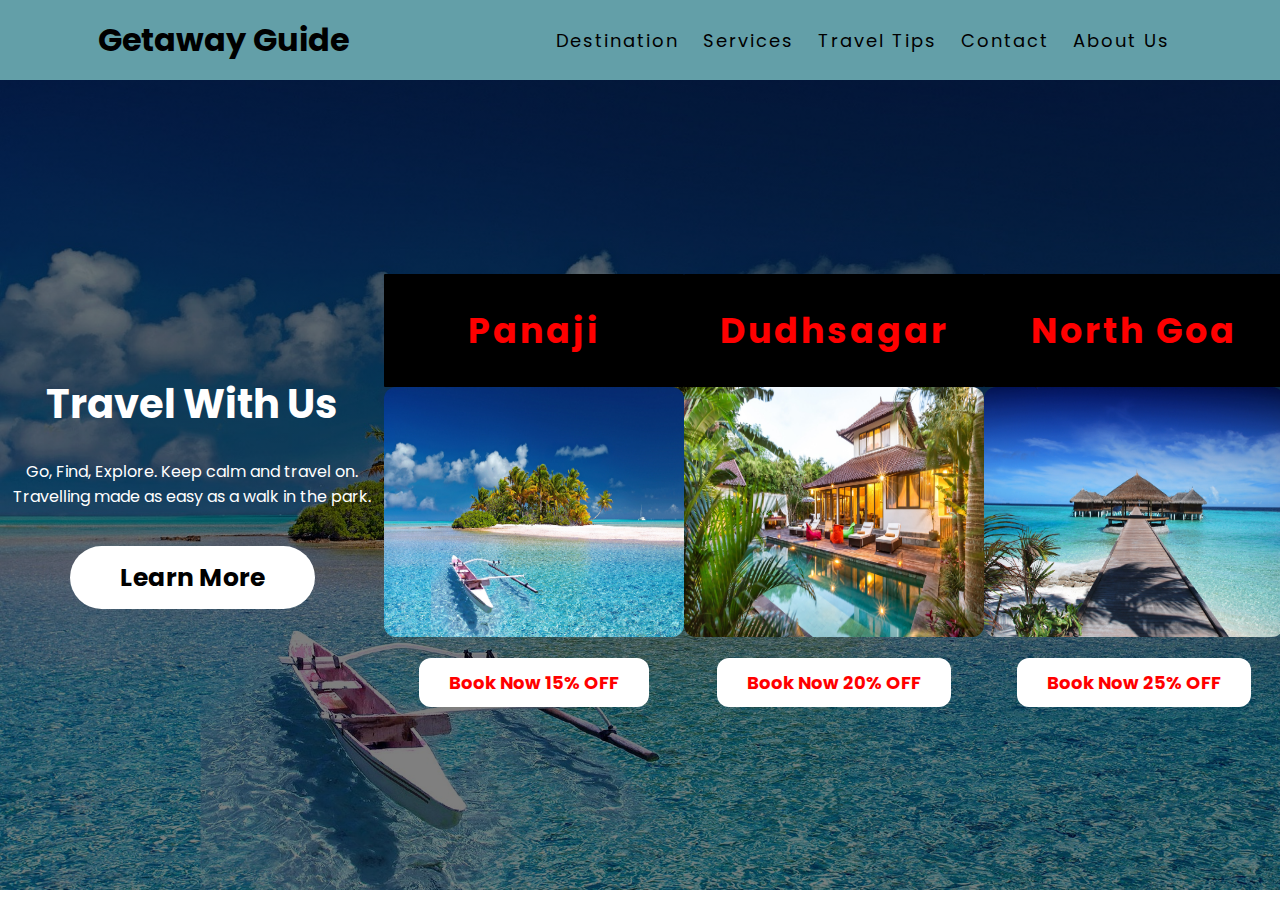
<file: index.html>
<!DOCTYPE html>
<html>
<head>
	<title>Travel Website</title>
	<link rel="preconnect" href="https://fonts.gstatic.com">
	<link href="https://fonts.googleapis.com/css2?family=Poppins:wght@300&display=swap" rel="stylesheet">
	<link rel="stylesheet" type="text/css" href="style.css">
	<!-- <script>
		function redirectTo(destination) {
			window.location.href = destination;
		}
	</script> -->
</head>
<body>
	<div class="navbar">
		<div class="logo">
			<h1>Getaway Guide</h1>
		</div>
		<div class="menu">
			<ul>
				<li><a href="#">Destination</a>
					<ul class="dropdown">
						<li><a href="destination1.html">Panaji</a></li>
						<li><a href="destination2.html">Dudhsagar</a></li>
						<li><a href="destination3.html">North Goa</a></li>
					</ul>
				</li>
				<li><a href="service.html">Services</a></li>
				<li><a href="tips.html">Travel Tips</a></li>
				<li><a href="ContactUs.html">Contact</a></li>
				<li><a href="AboutUs.html">About Us</a></li>
			</ul>
		</div>
		
	</div>
	<div class="body">
		<div class="heading">
			<h1>Travel With Us</h1>
			<br>
			<p>Go, Find, Explore. Keep calm and travel on. Travelling made as easy as a walk in the park. </p>
			<br>
			<br>
			<a href="AboutUs.html">Learn More</a>
		</div>
		<div class="tours">
			<div class="places">
				<h2>Panaji</h2>
				<img src="img1.jpg" style="width: 300px; height: 250px; border-radius: 12px;">
				<br>
				<br>
				<a href="#">Book Now 15% OFF</a>
			</div>
			<div class="places">
				<h2>Dudhsagar</h2>
				<img src="img2.jpg" style="width: 300px; height: 250px; border-radius: 12px;">
				<br>
				<br>
				<a href="#">Book Now 20% OFF</a>
			</div>
			<div class="places">
				<h2>North Goa</h2>
				<img src="img3.jpg" style="width: 300px; height: 250px; border-radius: 12px;">
				<br>
				<br>
				<a href="#">Book Now 25% OFF</a>
			</div>
		</div>
	</div>
	
</body>
</html>
</file>
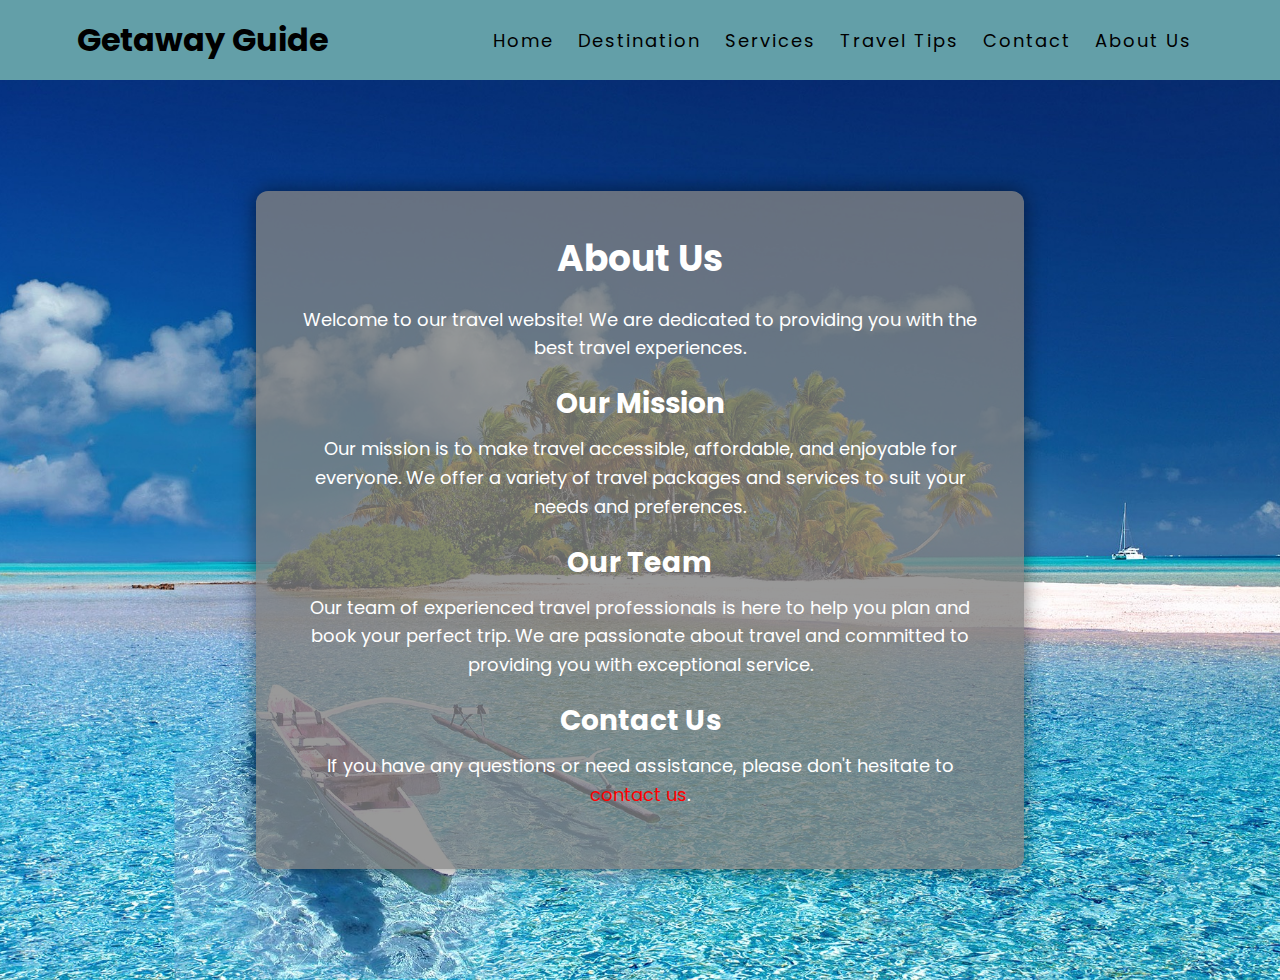
<file: AboutUs.html>
<!DOCTYPE html>
<html>
<head>
	<title>About Us</title>
	<link rel="preconnect" href="https://fonts.gstatic.com">
	<link href="https://fonts.googleapis.com/css2?family=Poppins:wght@300&display=swap" rel="stylesheet">
	<link rel="stylesheet" type="text/css" href="AboutUs.css">
</head>
<body>
	<div class="navbar">
		<div class="logo">
			<h1>Getaway Guide</h1>
		</div>
		<div class="menu">
			<ul>
				<li><a href="index.html">Home</a></li>
				<li><a href="#">Destination</a>
					<ul class="dropdown">
						<li><a href="destination1.html">Panaji</a></li>
						<li><a href="destination2.html">Dudhsagar</a></li>
						<li><a href="destination3.html">North Goa</a></li>
					</ul>
				</li>
				<li><a href="service.html">Services</a></li>
				<li><a href="tips.html">Travel Tips</a></li>
				<li><a href="ContactUs.html">Contact</a></li>
				<li><a href="AboutUs.html">About Us</a></li>
			</ul>
		</div>
	</div>
	<div class="about-us-background">
		<div class="about-us-content">
			<h1>About Us</h1>
			<p>Welcome to our travel website! We are dedicated to providing you with the best travel experiences.</p>
			<h2>Our Mission</h2>
			<p>Our mission is to make travel accessible, affordable, and enjoyable for everyone. We offer a variety of travel packages and services to suit your needs and preferences.</p>
			<h2>Our Team</h2>
			<p>Our team of experienced travel professionals is here to help you plan and book your perfect trip. We are passionate about travel and committed to providing you with exceptional service.</p>
			<h2>Contact Us</h2>
			<p>If you have any questions or need assistance, please don't hesitate to <a href="ContactUs.html">contact us</a>.</p>
		</div>
	</div>
</body>
</html>
</file>
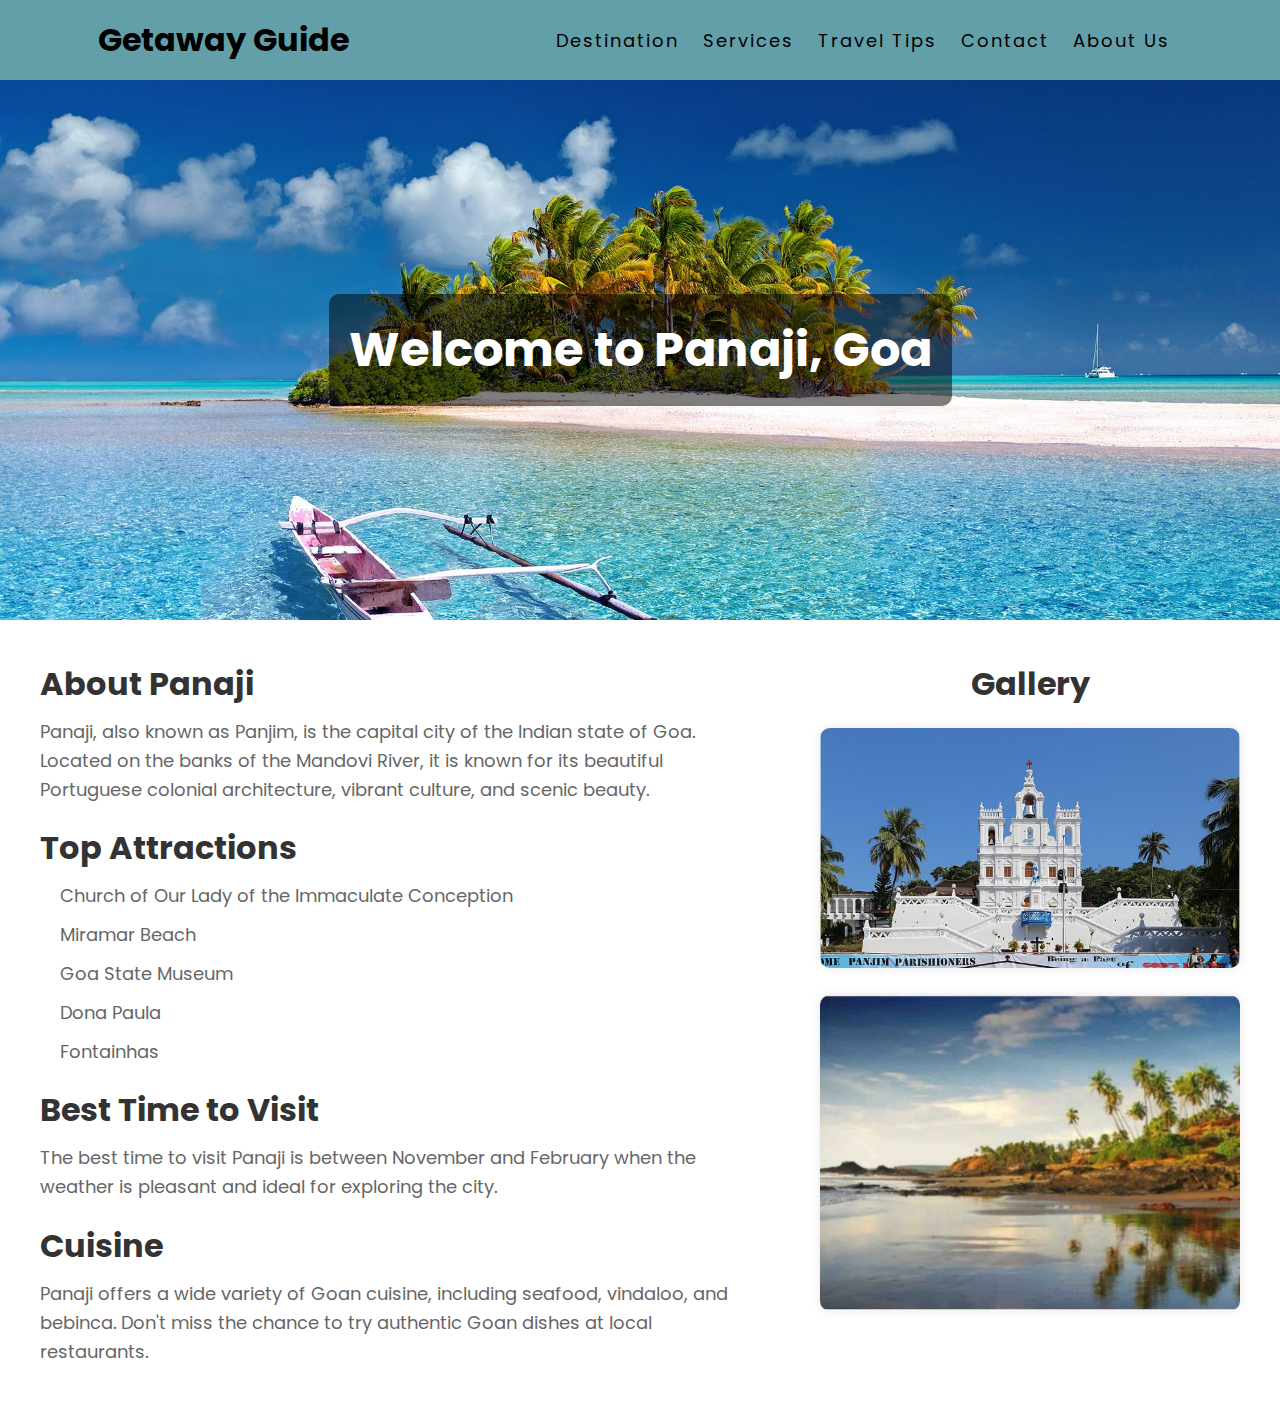
<file: destination1.html>
<!DOCTYPE html>
<html>
<head>
    <title>Panaji - Goa</title>
    <link rel="preconnect" href="https://fonts.gstatic.com">
    <link href="https://fonts.googleapis.com/css2?family=Poppins:wght@300&display=swap" rel="stylesheet">
    <link rel="stylesheet" type="text/css" href="destination1.css">
</head>
<body>
    <div class="navbar">
        <div class="logo">
            <h1>Getaway Guide</h1>
        </div>
        <div class="menu">
			<ul>
				<li><a href="#">Destination</a>
					<ul class="dropdown">
						<li><a href="destination1.html">Panaji</a></li>
						<li><a href="destination2.html">Dudhsagar</a></li>
						<li><a href="destination3.html">North Goa</a></li>
					</ul>
				</li>
				<li><a href="service.html">Services</a></li>
				<li><a href="tips.html">Travel Tips</a></li>
				<li><a href="ContactUs.html">Contact</a></li>
				<li><a href="AboutUs.html">About Us</a></li>
			</ul>
		</div>
    </div>
    <div class="hero-section">
        <h1>Welcome to Panaji, Goa</h1>
    </div>
    <div class="content">
        <div class="description">
            <h2>About Panaji</h2>
            <p>Panaji, also known as Panjim, is the capital city of the Indian state of Goa. Located on the banks of the Mandovi River, it is known for its beautiful Portuguese colonial architecture, vibrant culture, and scenic beauty.</p>
            <h2>Top Attractions</h2>
            <ul>
                <li>Church of Our Lady of the Immaculate Conception</li>
                <li>Miramar Beach</li>
                <li>Goa State Museum</li>
                <li>Dona Paula</li>
                <li>Fontainhas</li>
            </ul>
            <h2>Best Time to Visit</h2>
            <p>The best time to visit Panaji is between November and February when the weather is pleasant and ideal for exploring the city.</p>
            <h2>Cuisine</h2>
            <p>Panaji offers a wide variety of Goan cuisine, including seafood, vindaloo, and bebinca. Don't miss the chance to try authentic Goan dishes at local restaurants.</p>
        </div>
        <div class="gallery">
            <h2>Gallery</h2>
            <img src="panaji1.jpg" alt="Panaji Image 1">
            <img src="panaji2.jpg" alt="Panaji Image 2">
            
        </div>
    </div>
</body>
</html>
</file>
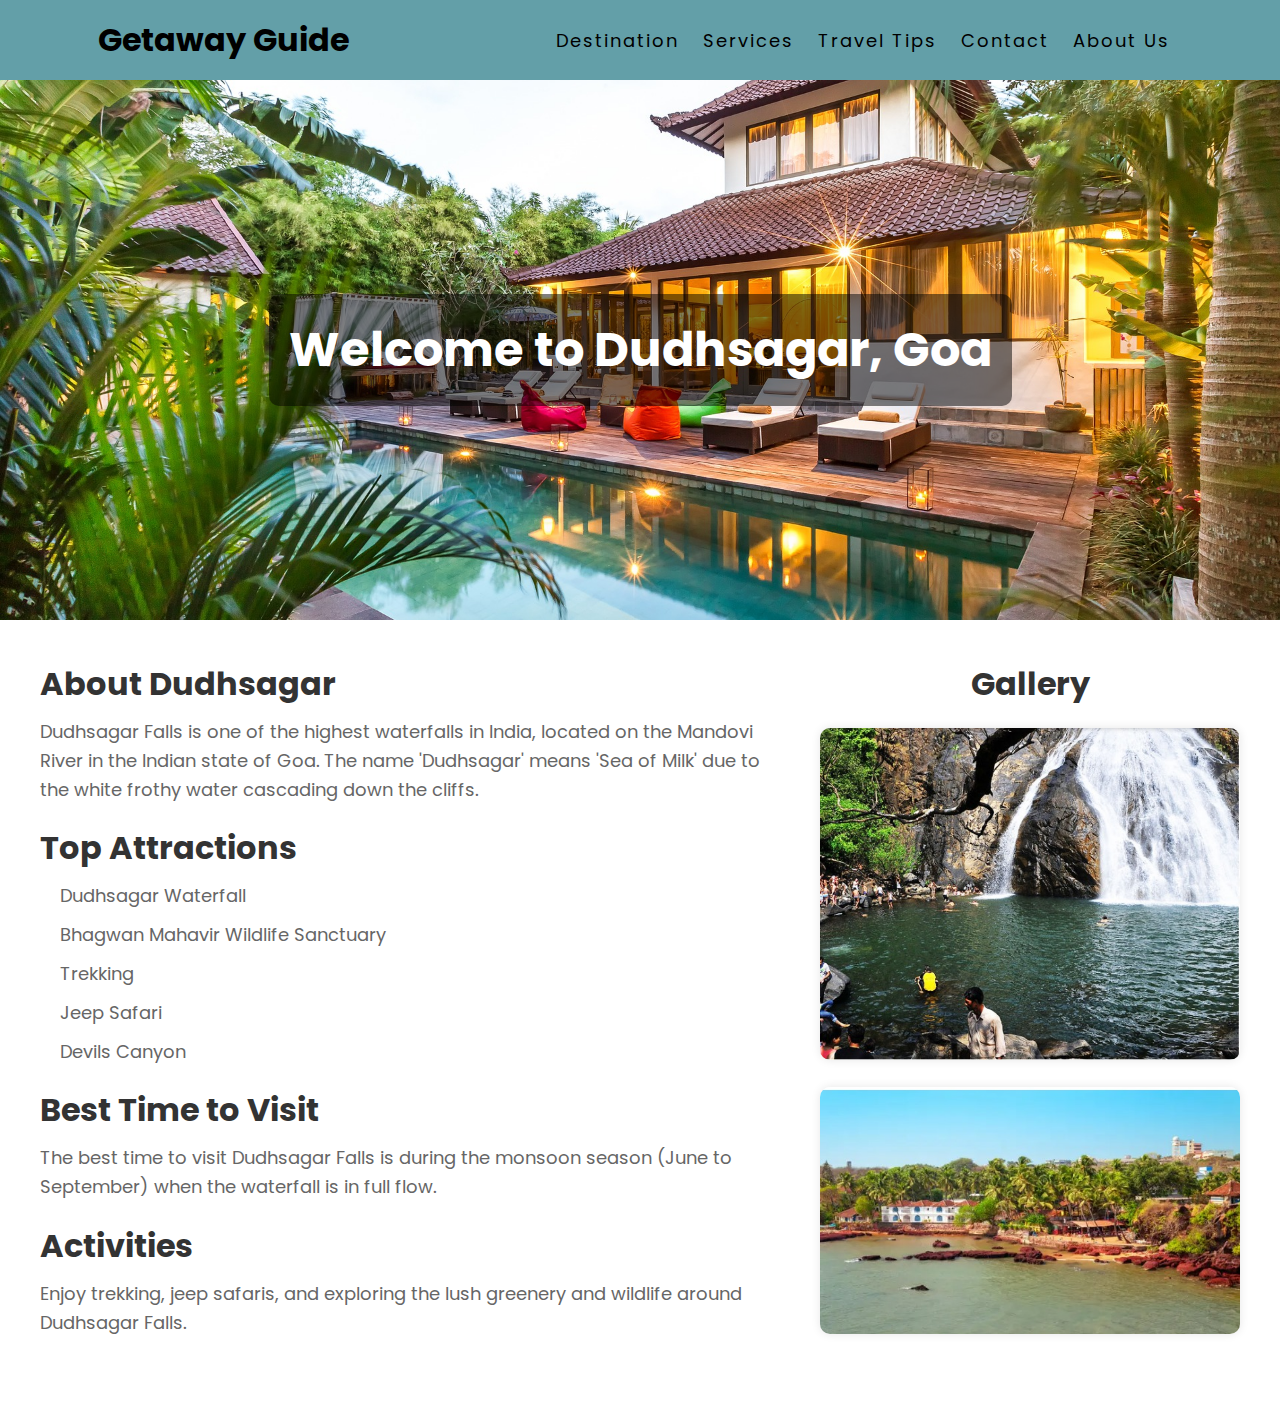
<file: destination2.html>
<!DOCTYPE html>
<html>
<head>
    <title>Dudhagar - Goa</title>
    <link rel="preconnect" href="https://fonts.gstatic.com">
    <link href="https://fonts.googleapis.com/css2?family=Poppins:wght@300&display=swap" rel="stylesheet">
    <link rel="stylesheet" type="text/css" href="destination2.css">
</head>
<body>
    <div class="navbar">
        <div class="logo">
            <h1>Getaway Guide</h1>
        </div>
        <div class="menu">
			<ul>
				<li><a href="#">Destination</a>
					<ul class="dropdown">
						<li><a href="destination1.html">Panaji</a></li>
						<li><a href="destination2.html">Dudhsagar</a></li>
						<li><a href="destination3.html">North Goa</a></li>
					</ul>
				</li>
				<li><a href="sevice.html">Services</a></li>
				<li><a href="tips.html">Travel Tips</a></li>
				<li><a href="ContactUs.html">Contact</a></li>
				<li><a href="AboutUs.html">About Us</a></li>
			</ul>
		</div>
    </div>
    <div class="hero-section">
        <h1>Welcome to Dudhsagar, Goa</h1>
    </div>
    <div class="content">
        <div class="description">
            <h2>About Dudhsagar</h2>
            <p>Dudhsagar Falls is one of the highest waterfalls in India, located on the Mandovi River in the Indian state of Goa. The name 'Dudhsagar' means 'Sea of Milk' due to the white frothy water cascading down the cliffs.</p>
            <h2>Top Attractions</h2>
            <ul>
                <li>Dudhsagar Waterfall</li>
                <li>Bhagwan Mahavir Wildlife Sanctuary</li>
                <li>Trekking</li>
                <li>Jeep Safari</li>
                <li>Devils Canyon</li>
            </ul>
            <h2>Best Time to Visit</h2>
            <p>The best time to visit Dudhsagar Falls is during the monsoon season (June to September) when the waterfall is in full flow.</p>
            <h2>Activities</h2>
            <p>Enjoy trekking, jeep safaris, and exploring the lush greenery and wildlife around Dudhsagar Falls.</p>
        </div>
        <div class="gallery">
            <h2>Gallery</h2>
            <img src="dudhsagar1.jpg" alt="Dudhsagar Image 1">
            <img src="dudhsagar2.jpg" alt="Dudhsagar Image 2">
        </div>
    </div>
</body>
</html>
</file>
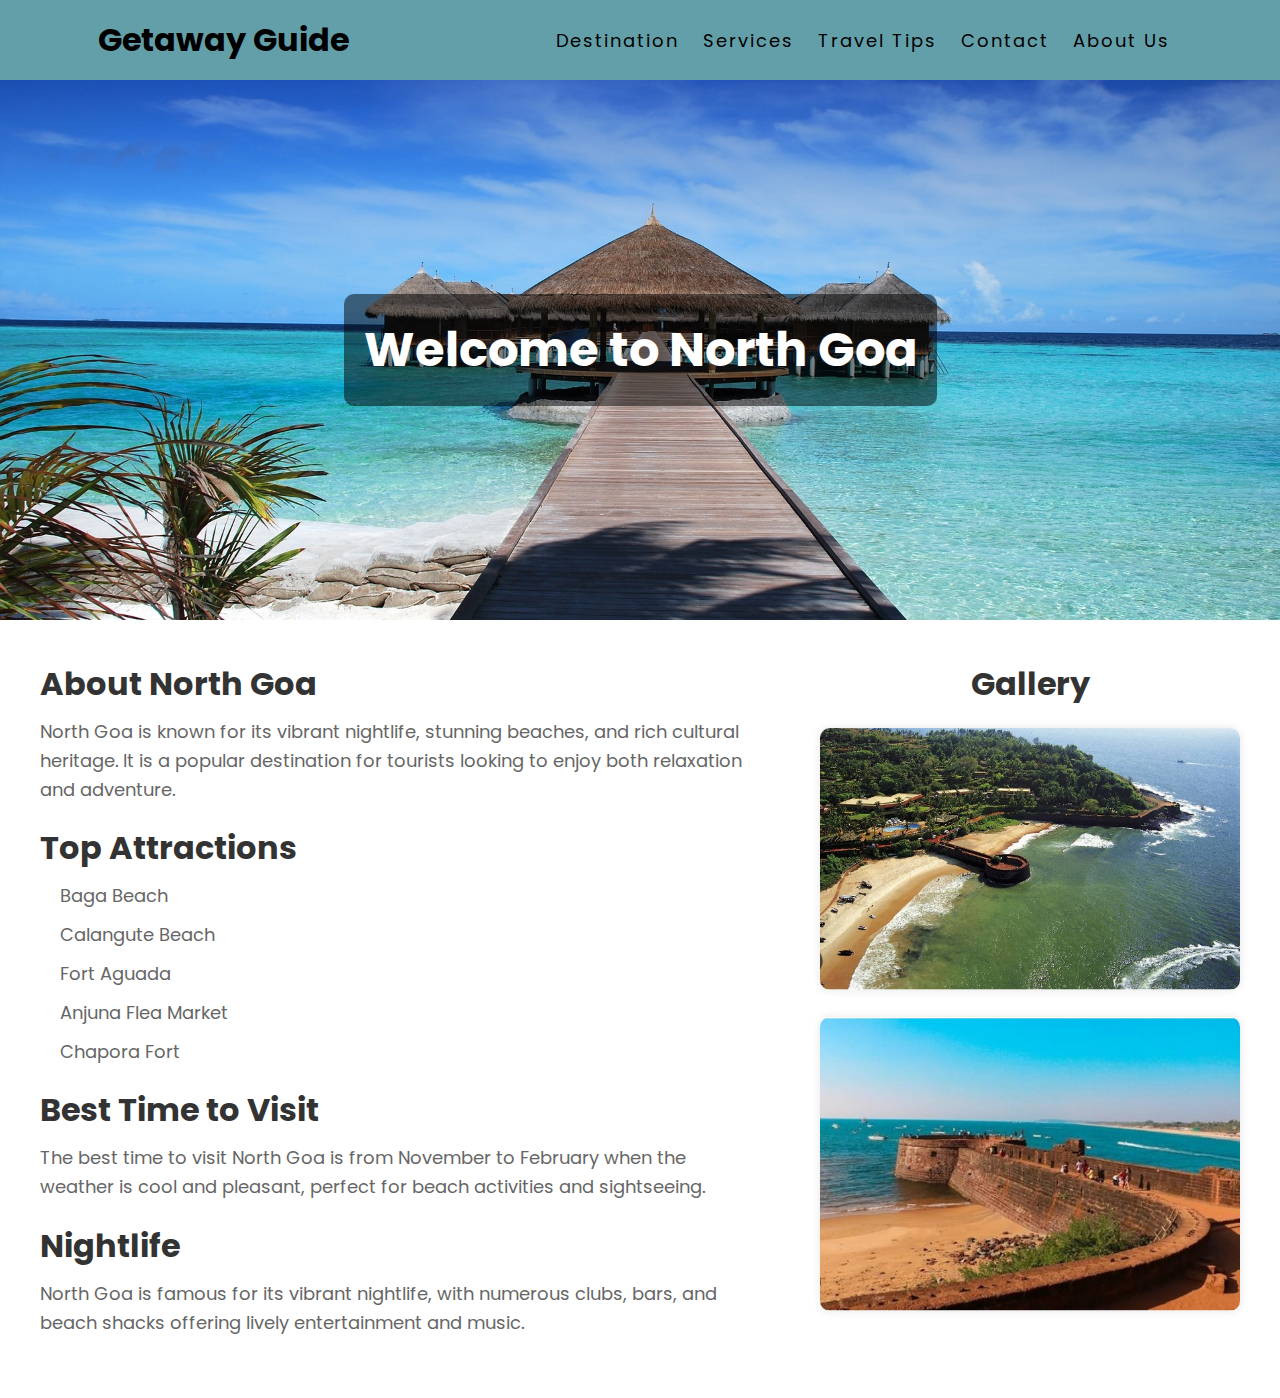
<file: destination3.html>
<!DOCTYPE html>
<html>
<head>
    <title>North Goa</title>
    <link rel="preconnect" href="https://fonts.gstatic.com">
    <link href="https://fonts.googleapis.com/css2?family=Poppins:wght@300&display=swap" rel="stylesheet">
    <link rel="stylesheet" type="text/css" href="destination3.css">
</head>
<body>
    <div class="navbar">
        <div class="logo">
            <h1>Getaway Guide</h1>
        </div>
        <div class="menu">
			<ul>
				<li><a href="#">Destination</a>
					<ul class="dropdown">
						<li><a href="destination1.html">Panaji</a></li>
						<li><a href="destination2.html">Dudhsagar</a></li>
						<li><a href="destination3.html">North Goa</a></li>
					</ul>
				</li>
				<li><a href="service.html">Services</a></li>
				<li><a href="tips.html">Travel Tips</a></li>
				<li><a href="ContactUs.html">Contact</a></li>
				<li><a href="AboutUs.html">About Us</a></li>
			</ul>
		</div>
    </div>
    <div class="hero-section">
        <h1>Welcome to North Goa</h1>
    </div>
    <div class="content">
        <div class="description">
            <h2>About North Goa</h2>
			<p>North Goa is known for its vibrant nightlife, stunning beaches, and rich cultural heritage. It is a popular destination for tourists looking to enjoy both relaxation and adventure.</p>
            <h2>Top Attractions</h2>
            <ul>
                <li>Baga Beach</li>
                <li>Calangute Beach</li>
                <li>Fort Aguada</li>
                <li>Anjuna Flea Market</li>
                <li>Chapora Fort</li>
            </ul>
            <h2>Best Time to Visit</h2>
            <p>The best time to visit North Goa is from November to February when the weather is cool and pleasant, perfect for beach activities and sightseeing.</p>
            <h2>Nightlife</h2>
            <p>North Goa is famous for its vibrant nightlife, with numerous clubs, bars, and beach shacks offering lively entertainment and music.</p>
        </div>
        <div class="gallery">
            <h2>Gallery</h2>
            <img src="northgoa1.jpg" alt="North Goa Image 1">
            <img src="northgoa2.jpg" alt="North Goa Image 2">
            
        </div>
    </div>
</body>
</html>
</file>
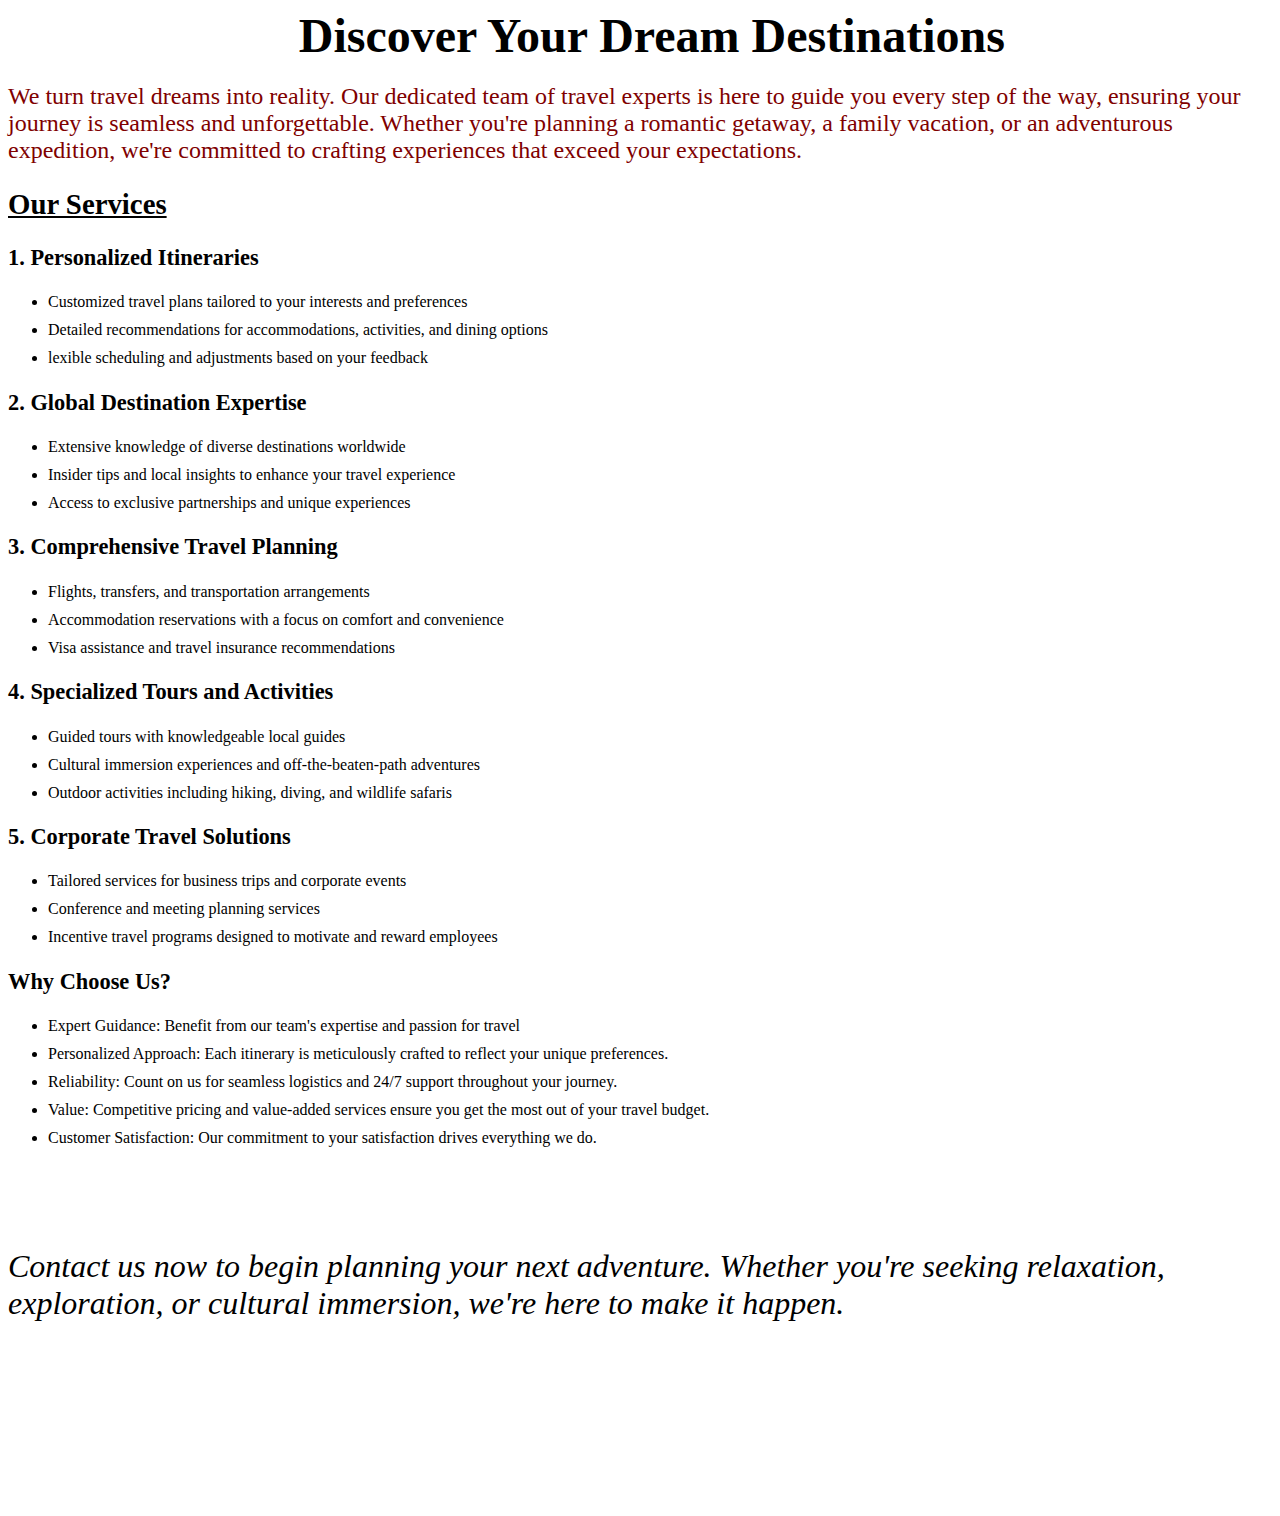
<file: service.html>
<!DOCTYPE html>
<html lang="en">
<head>
    <meta charset="UTF-8">
    <meta name="viewport" content="width=device-width, initial-scale=1.0">
    <title>Document</title>
    <link rel="stylesheet" href="service.css">
</head>
<body>
    <div class="main">
    <div class="head">Discover Your Dream Destinations</div>
    <h>We turn travel dreams into reality. Our dedicated team of travel experts is here to guide you every step of the way, ensuring your journey is seamless and unforgettable. Whether you're planning a romantic getaway, a family vacation, or an adventurous expedition, we're committed to crafting experiences that exceed your expectations.</h>
    <h2>Our Services</h2>
    <h3>1. Personalized Itineraries</h3>
    <ul>
        <li>Customized travel plans tailored to your interests and preferences</li>
        <li>Detailed recommendations for accommodations, activities, and dining options</li>
        <li>lexible scheduling and adjustments based on your feedback</li>
    </ul>
    <h3>2. Global Destination Expertise</h3>
    <ul>
        <li>Extensive knowledge of diverse destinations worldwide</li>
        <li>Insider tips and local insights to enhance your travel experience</li>
        <li>Access to exclusive partnerships and unique experiences</li>
    </ul>
    <h3>3. Comprehensive Travel Planning</h3>
    <ul>
        <li>Flights, transfers, and transportation arrangements</li>
        <li>Accommodation reservations with a focus on comfort and convenience</li>
        <li>Visa assistance and travel insurance recommendations</li>
    </ul>
    <h3>4. Specialized Tours and Activities</h3>
    <ul>
        <li>Guided tours with knowledgeable local guides</li>
        <li>Cultural immersion experiences and off-the-beaten-path adventures</li>
        <li>Outdoor activities including hiking, diving, and wildlife safaris</li>
    </ul>
    <h3>5. Corporate Travel Solutions</h3>
    <ul>
        <li>Tailored services for business trips and corporate events</li>
        <li>Conference and meeting planning services</li>
        <li>Incentive travel programs designed to motivate and reward employees</li>
    </ul>
    <h3>Why Choose Us?</h3>
    <ul>
        <li>Expert Guidance: Benefit from our team's expertise and passion for travel</li>
        <li>Personalized Approach: Each itinerary is meticulously crafted to reflect your unique preferences.</li>
        <li>Reliability: Count on us for seamless logistics and 24/7 support throughout your journey.</li>
        <li>Value: Competitive pricing and value-added services ensure you get the most out of your travel budget.</li>
        <li>Customer Satisfaction: Our commitment to your satisfaction drives everything we do.</li>
    </ul>
    <div class="fp">Contact us now to begin planning your next adventure. Whether you're seeking relaxation, exploration, or cultural immersion, we're here to make it happen.</fp></div>
    </div>
</body>
</html>
</file>
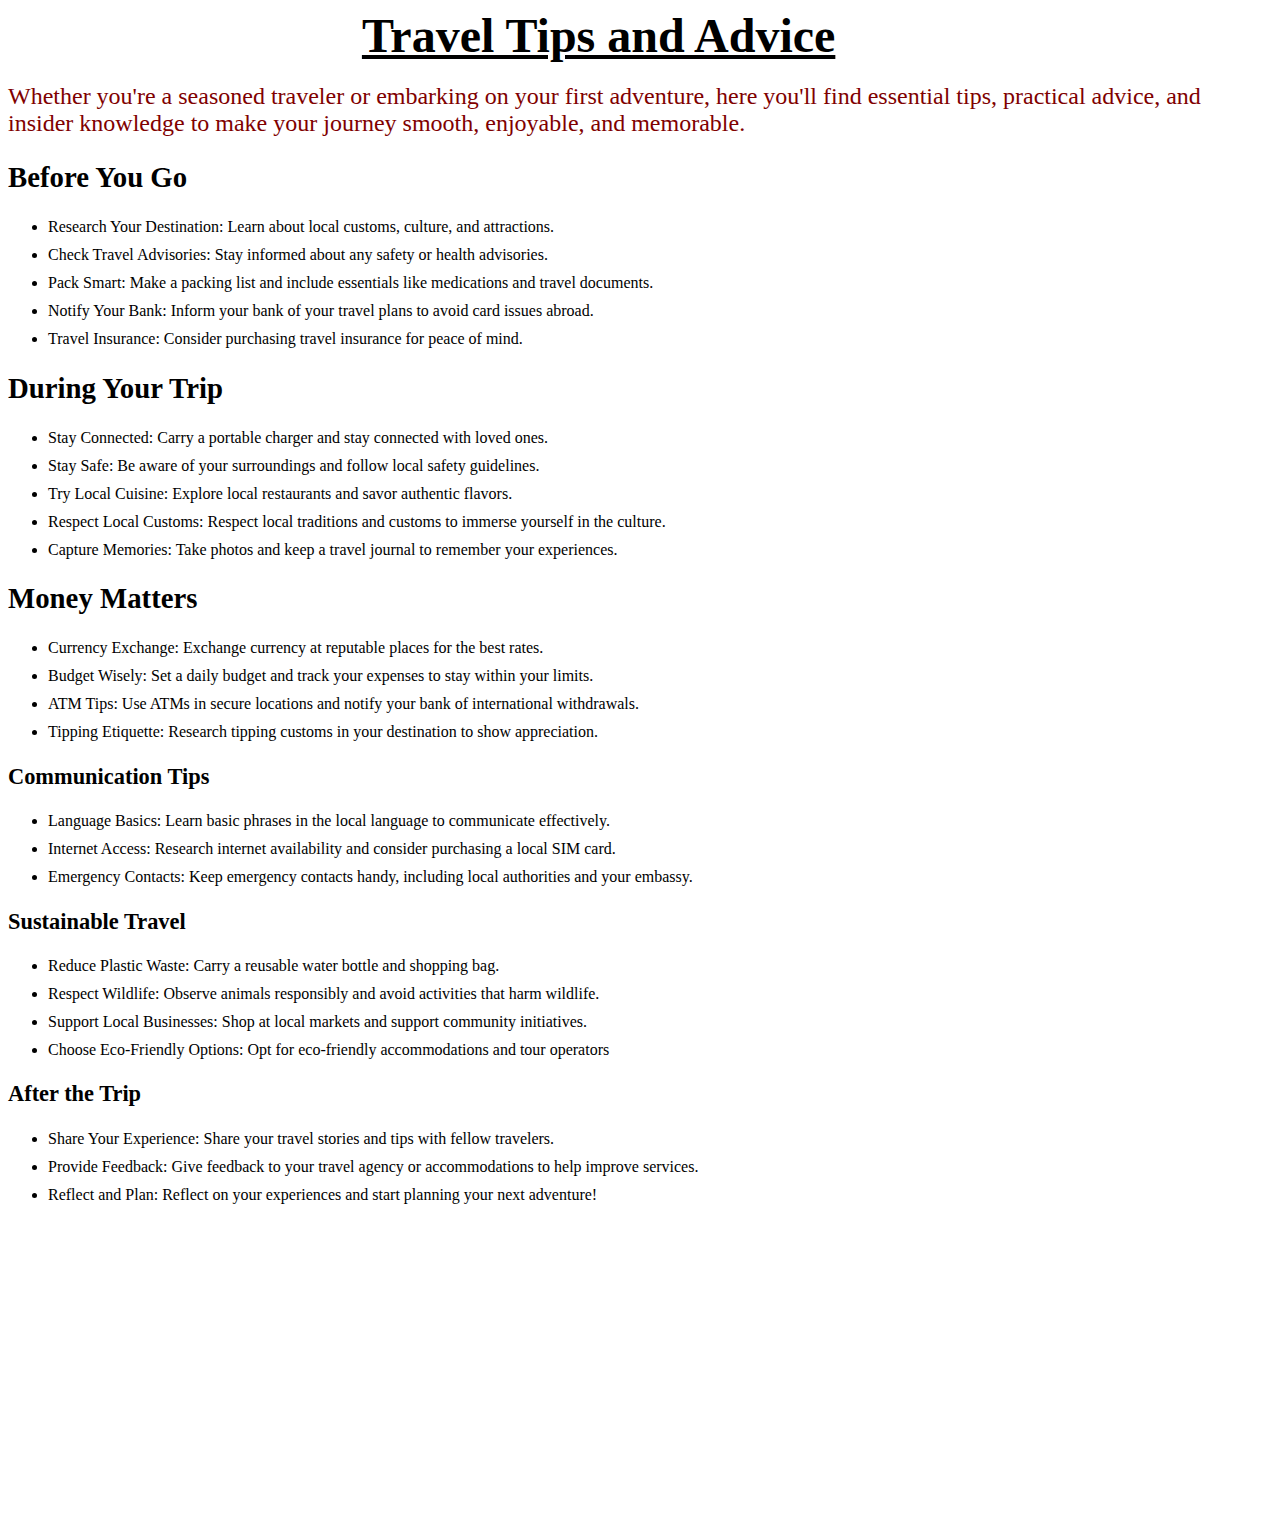
<file: tips.html>
<!DOCTYPE html>
<html lang="en">
<head>
    <meta charset="UTF-8">
    <meta name="viewport" content="width=device-width, initial-scale=1.0">
    <title>Document</title>
    <link rel="stylesheet" href="tips.css">
</head>
<body>
    <div class="main">
        <div class="head">Travel Tips and Advice</div>
        <h> Whether you're a seasoned traveler or embarking on your first adventure, here you'll find essential tips, practical advice, and insider knowledge to make your journey smooth, enjoyable, and memorable.</h>
        <h2>Before You Go</h2>
        <ul>
            <li>Research Your Destination: Learn about local customs, culture, and attractions.</li>
            <li>Check Travel Advisories: Stay informed about any safety or health advisories.</li>
            <li>Pack Smart: Make a packing list and include essentials like medications and travel documents.</li>
            <li>Notify Your Bank: Inform your bank of your travel plans to avoid card issues abroad.</li>
       <li>Travel Insurance: Consider purchasing travel insurance for peace of mind.</li>
        </ul>
        <h2>During Your Trip</h2>
        <ul>
            <li>Stay Connected: Carry a portable charger and stay connected with loved ones.</li>
            <li>Stay Safe: Be aware of your surroundings and follow local safety guidelines.</li>
            <li>Try Local Cuisine: Explore local restaurants and savor authentic flavors.</li>
            <li>Respect Local Customs: Respect local traditions and customs to immerse yourself in the culture.</li>
            <li>Capture Memories: Take photos and keep a travel journal to remember your experiences.</li>
        </ul>
        <h2>Money Matters</h2>
        <ul>
            <li>Currency Exchange: Exchange currency at reputable places for the best rates.</li>
            <li>Budget Wisely: Set a daily budget and track your expenses to stay within your limits.</li>
            <li>ATM Tips: Use ATMs in secure locations and notify your bank of international withdrawals.</li>
            <li>Tipping Etiquette: Research tipping customs in your destination to show appreciation.</li>
        </ul>
        <h3>Communication Tips</h3>
        <ul>
            <li>Language Basics: Learn basic phrases in the local language to communicate effectively.</li>
            <li>Internet Access: Research internet availability and consider purchasing a local SIM card.</li>
            <li>Emergency Contacts: Keep emergency contacts handy, including local authorities and your embassy.</li>
        </ul>
        <h3>Sustainable Travel</h3>
    <ul>
        <li>Reduce Plastic Waste: Carry a reusable water bottle and shopping bag.</li>
<li>Respect Wildlife: Observe animals responsibly and avoid activities that harm wildlife.</li>
<li>Support Local Businesses: Shop at local markets and support community initiatives.</li>
<li>Choose Eco-Friendly Options: Opt for eco-friendly accommodations and tour operators</li>
        </ul>
    <h3>After the Trip</h3>
    <ul>
        <li>Share Your Experience: Share your travel stories and tips with fellow travelers.</li>
        <li>Provide Feedback: Give feedback to your travel agency or accommodations to help improve services.</li>
        <li>Reflect and Plan: Reflect on your experiences and start planning your next adventure!</li>
    </ul>
    </div>
</body>
</html>
</file>
<file: style.css>
*{
	padding: 0px;
	margin: 0px;
	box-sizing: border-box;
	list-style: none;
	font-family: 'Poppins', sans-serif;

}
.navbar{
	width: 100%;
	height: 80px;
	background-color: rgb(99, 159, 168);
	display: flex;
	justify-content: space-around;
	align-items: center;
	color: #000;
}
.menu ul{
	display: flex;
	align-items: center;
}
.menu ul li {
	position: relative;
}
.menu ul li a{
	text-decoration: none;
	color: #000;
	padding: 5px 12px;
	letter-spacing: 2px;
	font-size: 18px;
}
.menu ul li a:hover{
	border-bottom: 4px solid #000;
	transition: 0.4s;
} 
.menu ul li .dropdown {
	display: none;
	position: absolute;
	left: 0;
	background-color: rgb(130, 172, 186);
	z-index: 1;
	min-width: 180px;
}
.menu ul li:hover .dropdown {
	display:block;
}
.body{
	width: 100%;
	height: 90vh;
	display: flex;
	justify-content: space-around;
	align-items: center;
	background-image: linear-gradient(rgba(0,0,0,0.50),rgba(0,0,0,0.50)),url(img1.jpg);
	background-position: center;
	background-size: cover;
}
.heading{
	width: 30%;
	text-align: center;
	color: #fff;
}
.heading h1{
	font-size: 40px;
}
.heading a{
	text-decoration: none;
	color: #000;
	font-size: 25px;
	font-weight: bold;
	border-radius: 45px;
	padding: 14px 50px;
	background-color: #fff;
}
.heading a:hover{
	letter-spacing: 3px;
	transition: 0.6s;
}
.tours{
	width: 70%;
	display: flex;
	justify-content: space-around;
}
.places{
	display: inline;
	text-align: center;
	border-radius: 12px;
}
.places h2{
	color: red;
	font-size: 35px;
	letter-spacing: 3px;
	border-radius: 1px;
	padding: 30px 30px;
	background-color: #000;
}
.places a{
	text-decoration: none;
	color: red;
	font-weight: bold;
	font-size: 18px;
	border-radius: 12px;
	padding: 12px 30px;
	background-color: #fff;
}
.places a:hover{
	background-color: #000;
	letter-spacing: 3px;
	transition: 0.6s;
}
</file>
<file: AboutUs.css>
/* General Styles */
* {
    padding: 0px;
    margin: 0px;
    box-sizing: border-box;
    list-style: none;
    font-family: 'Poppins', sans-serif;
}

body {
    color: #000;
}

/* Navbar Styles */
.navbar {
    width: 100%;
    height: 80px;
    background-color:rgb(99, 159, 168);
    display: flex;
    justify-content: space-around;
    align-items: center;
    color: #000;
}

.menu ul {
    display: flex;
    align-items: center;
}

.menu ul li {
    position: relative;
}

.menu ul li a {
    text-decoration: none;
    color: #000;
    padding: 5px 12px;
    letter-spacing: 2px;
    font-size: 18px;
}

.menu ul li a:hover {
    border-bottom: 4px solid #000;
    transition: 0.4s;
}

.menu ul li .dropdown {
    display: none;
    position: absolute;
    top: 100%;
    left: 0;
    background-color: white;
    box-shadow: 0 8px 16px rgba(0, 0, 0, 0.2);
    z-index: 1;
    min-width: 200px;
}

.menu ul li:hover .dropdown {
    display: block;
}

.dropdown a {
    color: black;
    padding: 0.5rem 1rem;
    display: block;
    text-decoration: none;
    white-space: nowrap;
}

.dropdown a:hover {
    background-color: #ddd;
}

/* Signup Link */
.signup a {
    text-decoration: none;
    color: #000;
    font-size: 18px;
    font-weight: bold;
    border-radius: 12px;
    padding: 12px 30px;
    border: 2px solid #ff0000;
}

.signup a:hover {
    background-color: red;
    transition: 0.6s;
}

/* Body Section */
.body {
    width: 100%;
    height: 90vh;
    display: flex;
    justify-content: space-around;
    align-items: center;
    background-image: linear-gradient(rgba(0, 0, 0, 0.50), rgba(0, 0, 0, 0.50)), url(img1.jpg);
    background-position: center;
    background-size: cover;
}

.heading {
    width: 30%;
    text-align: center;
    color: #fff;
}

.heading h1 {
    font-size: 40px;
}

.heading a {
    text-decoration: none;
    color: #000;
    font-size: 25px;
    font-weight: bold;
    border-radius: 45px;
    padding: 14px 50px;
    background-color: #fff;
}

.heading a:hover {
    letter-spacing: 3px;
    transition: 0.6s;
}

/* Tours Section */
.tours {
    width: 70%;
    display: flex;
    justify-content: space-around;
}

.places {
    display: inline;
    text-align: center;
    border-radius: 12px;
}

.places h2 {
    color: red;
    font-size: 35px;
    letter-spacing: 3px;
    border-radius: 1px;
    padding: 30px 30px;
    background-color: #000;
}

.places a {
    text-decoration: none;
    color: red;
    font-weight: bold;
    font-size: 18px;
    border-radius: 12px;
    padding: 12px 30px;
    background-color: #fff;
}

.places a:hover {
    background-color: #000;
    letter-spacing: 3px;
    transition: 0.6s;
}

/* Footer Section */
.footer {
    width: 100%;
    height: 50px;
    display: flex;
    justify-content: space-around;
    align-items: center;
}

.footer a {
    text-decoration: none;
    color: green;
    font-size: 18px;
    font-weight: bold;
}

.footer a:hover {
    text-decoration: underline;
    transition: 0.4s;
}

/* About Us Page Styles */
.about-us-background {
    width: 100%;
    height: 100vh;
    background-image: url('img1.jpg');
    background-size: cover;
    background-position: center;
    display: flex;
    justify-content: center;
    align-items: center;
}

.about-us-content {
    width: 60%;
    padding: 40px;
    background-color: rgba(128, 128, 128, 0.8); /* Grey box with transparency */
    border-radius: 12px;
    color: #fff;
    box-shadow: 0 0 20px rgba(0, 0, 0, 0.5);
    text-align: center;
}

.about-us-content h1 {
    font-size: 36px;
    margin-bottom: 20px;
    color: #fff;
}

.about-us-content h2 {
    font-size: 28px;
    margin-top: 20px;
    margin-bottom: 10px;
    color: #fff;
}

.about-us-content p {
    font-size: 18px;
    line-height: 1.6;
    margin-bottom: 20px;
    color: #fff;
}

.about-us-content a {
    color: #ff0000;
    text-decoration: none;
}

.about-us-content a:hover {
    text-decoration: underline;
}
</file>
<file: destination1.css>
*{
	padding: 0px;
	margin: 0px;
	box-sizing: border-box;
	list-style: none;
	font-family: 'Poppins', sans-serif;

}
.navbar{
	width: 100%;
	height: 80px;
	background-color: rgb(99, 159, 168);
	display: flex;
	justify-content: space-around;
	align-items: center;
	color: #000;
}
.menu ul{
	display: flex;
	align-items: center;
}
.menu ul li {
	position: relative;
}
.menu ul li a{
	text-decoration: none;
	color: #000;
	padding: 5px 12px;
	letter-spacing: 2px;
	font-size: 18px;
}
.menu ul li a:hover{
	border-bottom: 4px solid #000;
	transition: 0.4s;
} 
.menu ul li .dropdown {
	display: none;
	position: absolute;
	left: 0;
	background-color: rgb(130, 172, 186);
	z-index: 1;
	min-width: 180px;
}
.menu ul li:hover .dropdown {
	display:block;
}
.body{
	width: 100%;
	height: 90vh;
	display: flex;
	justify-content: space-around;
	align-items: center;
	background-image: linear-gradient(rgba(0,0,0,0.50),rgba(0,0,0,0.50)),url(img1.jpg);
	background-position: center;
	background-size: cover;
}

/* Hero Section */
.hero-section {
    width: 100%;
    height: 60vh;
    background-image: url('img1.jpg');
    background-size: cover;
    background-position: center;
    display: flex;
    justify-content: center;
    align-items: center;
    color: #fff;
    text-align: center;
}

.hero-section h1 {
    font-size: 48px;
    background-color: rgba(0, 0, 0, 0.5);
    padding: 20px;
    border-radius: 10px;
}

/* Content Section */
.content {
    padding: 40px;
    display: flex;
    justify-content: space-between;
    align-items: flex-start;
}

.description {
    width: 60%;
}

.description h2 {
    font-size: 32px;
    margin-bottom: 10px;
    color: #333;
}

.description p,
.description ul {
    font-size: 18px;
    line-height: 1.6;
    margin-bottom: 20px;
    color: #666;
}

.description ul {
    padding-left: 20px;
}

.description ul li {
    margin-bottom: 10px;
}

/* Gallery Section */
.gallery {
    width: 35%;
    text-align: center;
}

.gallery h2 {
    font-size: 32px;
    margin-bottom: 20px;
    color: #333;
}

.gallery img {
    width: 100%;
    height: auto;
    border-radius: 10px;
    margin-bottom: 20px;
    box-shadow: 0 0 10px rgba(0, 0, 0, 0.1);
}
</file>
<file: destination2.css>
*{
	padding: 0px;
	margin: 0px;
	box-sizing: border-box;
	list-style: none;
	font-family: 'Poppins', sans-serif;

}
.navbar{
	width: 100%;
	height: 80px;
	background-color: rgb(99, 159, 168);
	display: flex;
	justify-content: space-around;
	align-items: center;
	color: #000;
}
.menu ul{
	display: flex;
	align-items: center;
}
.menu ul li {
	position: relative;
}
.menu ul li a{
	text-decoration: none;
	color: #000;
	padding: 5px 12px;
	letter-spacing: 2px;
	font-size: 18px;
}
.menu ul li a:hover{
	border-bottom: 4px solid #000;
	transition: 0.4s;
} 
.menu ul li .dropdown {
	display: none;
	position: absolute;
	left: 0;
	background-color: rgb(130, 172, 186);
	z-index: 1;
	min-width: 180px;
}
.menu ul li:hover .dropdown {
	display:block;
}
.body{
	width: 100%;
	height: 90vh;
	display: flex;
	justify-content: space-around;
	align-items: center;
	background-image: linear-gradient(rgba(0,0,0,0.50),rgba(0,0,0,0.50)),url(img1.jpg);
	background-position: center;
	background-size: cover;
}

/* Hero Section */
.hero-section {
    width: 100%;
    height: 60vh;
    background-image: url('img2.jpg');
    background-size: cover;
    background-position: center;
    display: flex;
    justify-content: center;
    align-items: center;
    color: #fff;
    text-align: center;
}

.hero-section h1 {
    font-size: 48px;
    background-color: rgba(0, 0, 0, 0.5);
    padding: 20px;
    border-radius: 10px;
}

/* Content Section */
.content {
    padding: 40px;
    display: flex;
    justify-content: space-between;
    align-items: flex-start;
}

.description {
    width: 60%;
}

.description h2 {
    font-size: 32px;
    margin-bottom: 10px;
    color: #333;
}

.description p,
.description ul {
    font-size: 18px;
    line-height: 1.6;
    margin-bottom: 20px;
    color: #666;
}

.description ul {
    padding-left: 20px;
}

.description ul li {
    margin-bottom: 10px;
}

/* Gallery Section */
.gallery {
    width: 35%;
    text-align: center;
}

.gallery h2 {
    font-size: 32px;
    margin-bottom: 20px;
    color: #333;
}

.gallery img {
    width: 100%;
    height: auto;
    border-radius: 10px;
    margin-bottom: 20px;
    box-shadow: 0 0 10px rgba(0, 0, 0, 0.1);
}
</file>
<file: destination3.css>
*{
	padding: 0px;
	margin: 0px;
	box-sizing: border-box;
	list-style: none;
	font-family: 'Poppins', sans-serif;

}
.navbar{
	width: 100%;
	height: 80px;
	background-color: rgb(99, 159, 168);
	display: flex;
	justify-content: space-around;
	align-items: center;
	color: #000;
}
.menu ul{
	display: flex;
	align-items: center;
}
.menu ul li {
	position: relative;
}
.menu ul li a{
	text-decoration: none;
	color: #000;
	padding: 5px 12px;
	letter-spacing: 2px;
	font-size: 18px;
}
.menu ul li a:hover{
	border-bottom: 4px solid #000;
	transition: 0.4s;
} 
.menu ul li .dropdown {
	display: none;
	position: absolute;
	left: 0;
	background-color: rgb(130, 172, 186);
	z-index: 1;
	min-width: 180px;
}
.menu ul li:hover .dropdown {
	display:block;
}
.body{
	width: 100%;
	height: 90vh;
	display: flex;
	justify-content: space-around;
	align-items: center;
	background-image: linear-gradient(rgba(0,0,0,0.50),rgba(0,0,0,0.50)),url(img1.jpg);
	background-position: center;
	background-size: cover;
}

/* Hero Section */
.hero-section {
    width: 100%;
    height: 60vh;
    background-image: url('img3.jpg');
    background-size: cover;
    background-position: center;
    display: flex;
    justify-content: center;
    align-items: center;
    color: #fff;
    text-align: center;
}

.hero-section h1 {
    font-size: 48px;
    background-color: rgba(0, 0, 0, 0.5);
    padding: 20px;
    border-radius: 10px;
}

/* Content Section */
.content {
    padding: 40px;
    display: flex;
    justify-content: space-between;
    align-items: flex-start;
}

.description {
    width: 60%;
}

.description h2 {
    font-size: 32px;
    margin-bottom: 10px;
    color: #333;
}

.description p,
.description ul {
    font-size: 18px;
    line-height: 1.6;
    margin-bottom: 20px;
    color: #666;
}

.description ul {
    padding-left: 20px;
}

.description ul li {
    margin-bottom: 10px;
}

/* Gallery Section */
.gallery {
    width: 35%;
    text-align: center;
}

.gallery h2 {
    font-size: 32px;
    margin-bottom: 20px;
    color: #333;
}

.gallery img {
    width: 100%;
    height: auto;
    border-radius: 10px;
    margin-bottom: 20px;
    box-shadow: 0 0 10px rgba(0, 0, 0, 0.1);
}
</file>
<file: service.css>
.main{
    background-image: url(https://media.istockphoto.com/id/1162103013/vector/bright-rays-background.jpg?s=612x612&w=0&k=20&c=rglurzXmtdRAXbv4eJELXjM341yPvKibq5DWC__Y1mo=);
    background-size: cover;
    width:100%;
    height:1500px;
}
.head{
    font-size: 3rem;
margin-left:23%;
font-weight: 800;
margin-bottom:20px;
}
h{
    font-size:1.5rem;
    color: maroon;

}
li{
    margin-bottom: 10px;
}
h2{
    font-size: 1.8rem;
    font-weight: 700;
    text-decoration: underline;
}
h3{
    font-size: 1.4rem;
    font-size: 650;
}
.fp{
    font-size: 2rem;
    margin-top: 8%;
font-style: italic;
}
</file>
<file: tips.css>
.head{
    font-size: 3rem;
margin-left:28%;
font-weight: 800;
margin-bottom:20px;
text-decoration: underline;
}
h{
    font-size:1.5rem;
    color: maroon;

}
li{
    margin-bottom: 10px;
}
h2{
    font-size: 1.8rem;
    font-weight: 700;
   
}
h3{
    font-size: 1.4rem;
    font-size: 650;
}
.fp{
    font-size: 2rem;
    margin-top: 8%;
font-style: italic;
}
.main{
    background-image: url(https://www.shutterstock.com/image-photo/blur-beautiful-nature-green-palm-260nw-675036163.jpg);
    background-size: cover;
    height:1500px;
    width: 100%;
}
</file>
